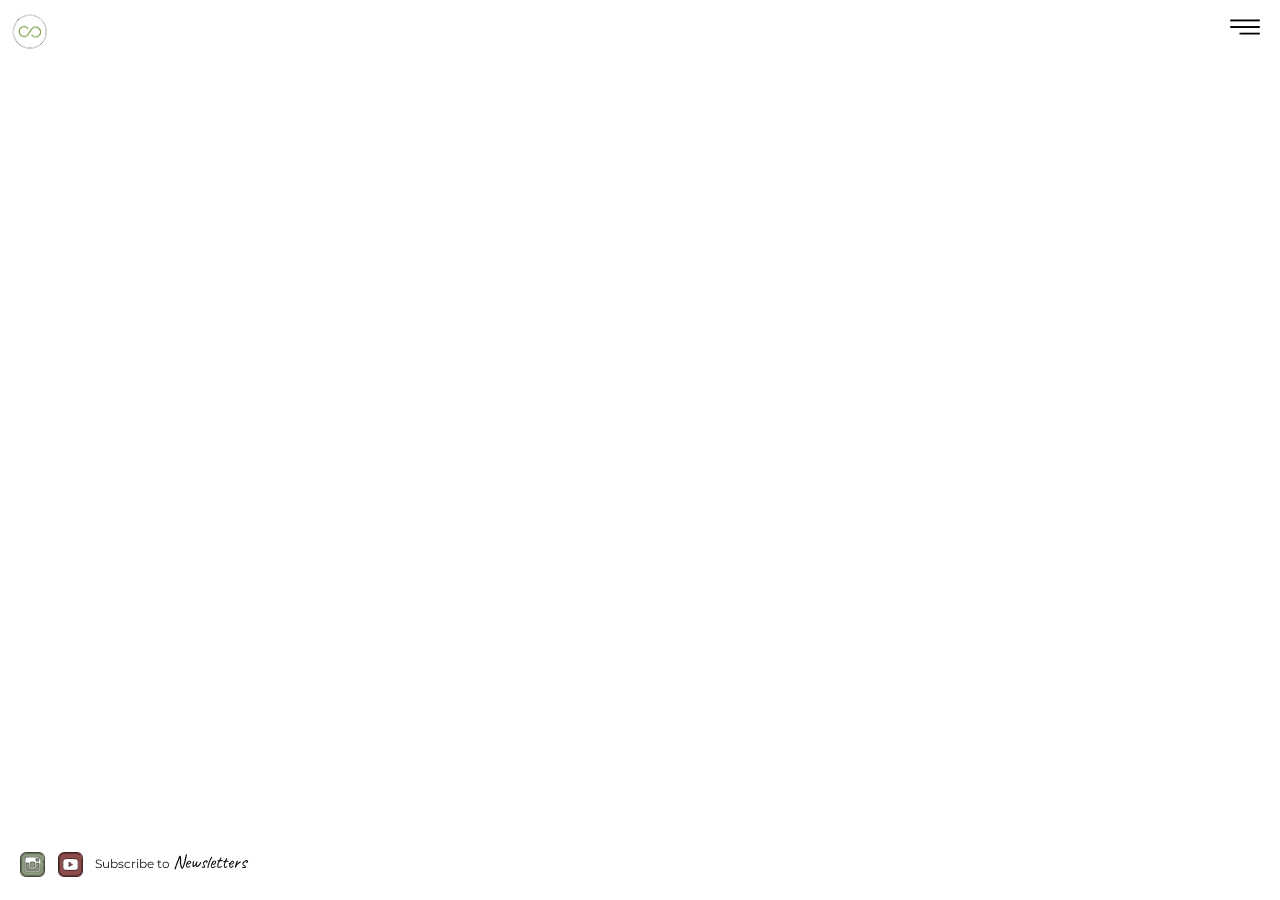
<file: index.html>
<!DOCTYPE html>
<html lang="en">

<head>
    <meta charset="UTF-8">
    <meta name="viewport" content="width=device-width, initial-scale=1.0">
    <meta http-equiv="X-UA-Compatible" content="ie=edge">
    <link rel="stylesheet" href="css/stylesheet.css">
    <link rel="shortcut icon" type="image/png" href="img/Imagotipo.png" />
    <title>MOVISIENTO</title>
</head>

<body>
    <header>
        <img id="logotipo" src="img/ImagotipoT.png" alt="logotipo">
        <div class="header-btns">
            <img id="menu" src="img/menu.png" alt="menu picture">
        </div>
        <nav class="nav-bar">
            <a class="nav-links link1" href="index.html">Home</a>
            <a class="nav-links link2" href="about.html">About</a>
            <a class="nav-links link3" href="">Exp Corporal  </a>
            <a class="nav-links link4" href="">Exp Visual</a>
            <a class="nav-links link5" href="">Exp Musical</a>
            <a class="nav-links link6" href="contact.html">Contact</a>
        </nav>
    </header>
    <main id='main'>
        <div class="home-screen">
            <video id="introVideo" autoplay muted>
            <source src="video/intro_de_movisiento_Trim.mp4" type="video/mp4">
        </video>
        </div>
    </main>
    <footer>
        <a href="https://www.instagram.com/movisiento/?hl=es"><img src="img/instagram.png" alt="instagram pictue"></a>
        <a href="https://www.youtube.com/channel/UCTCV8gGMpXhlLE6ryEEZn3A"><img src="img/youtube1.png" alt="facebook pictue"></a>
        <a href="contact.html"><span class="subscribe-text">Subscribe to <span class="hand-written newsletter">Newsletters</span></span></a>
    </footer>

    <script src="script/script.js"></script>
    <script>
        document.querySelector("#introVideo").play();
    </script>
    <!--Start of Tawk.to Script-->
    <script type="text/javascript">
        var Tawk_API = Tawk_API || {},
            Tawk_LoadStart = new Date();
        (function() {
            var s1 = document.createElement("script"),
                s0 = document.getElementsByTagName("script")[0];
            s1.async = true;
            s1.src = 'https://embed.tawk.to/5d1e07f222d70e36c2a4250a/default';
            s1.charset = 'UTF-8';
            s1.setAttribute('crossorigin', '*');
            s0.parentNode.insertBefore(s1, s0);
        })();
    </script>
    <!--End of Tawk.to Script-->
</body>

</html>
</file>
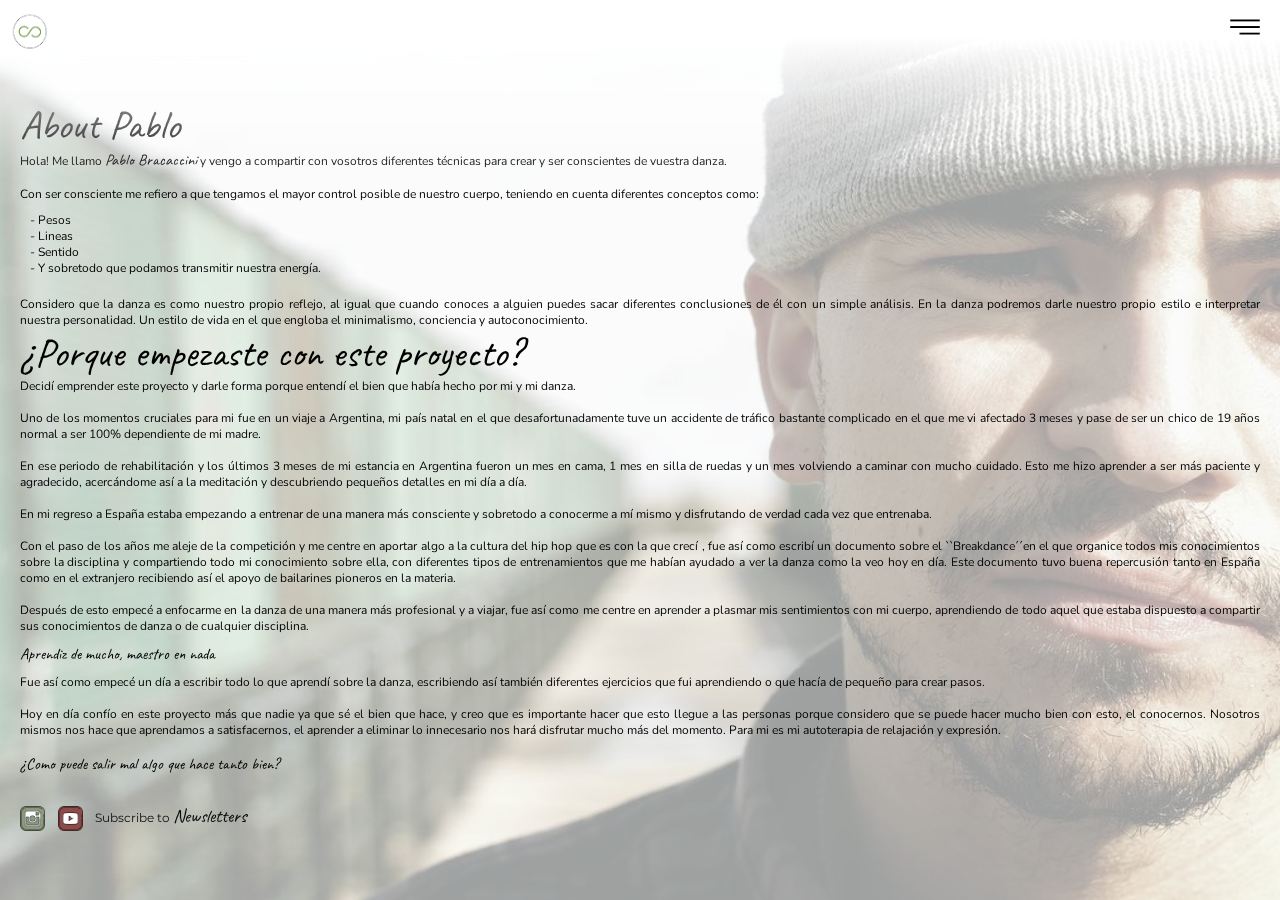
<file: about.html>
<!DOCTYPE html>
<html lang="en">

<head>
    <meta charset="UTF-8">
    <meta name="viewport" content="width=device-width, initial-scale=1.0">
    <meta http-equiv="X-UA-Compatible" content="ie=edge">
    <link rel="stylesheet" href="css/stylesheet.css">
    <link rel="shortcut icon" type="image/png" href="img/Imagotipo.png" />
    <title>MOVISIENTO</title>
</head>

<body>
    <header>
        <img id="logotipo" src="img/ImagotipoT.png" alt="logotipo">
        <div class="header-btns">
            <img id="menu" src="img/menu.png" alt="menu picture">
        </div>
        <nav class="nav-bar">
            <a class="nav-links link1" href="index.html">Home</a>
            <a class="nav-links link2" href="about.html">About</a>
            <a class="nav-links link3" href="">Exp Corporal  </a>
            <a class="nav-links link4" href="">Exp Visual</a>
            <a class="nav-links link5" href="">Exp Musical</a>
            <a class="nav-links link6" href="contact.html">Contact</a>
        </nav>
    </header>
    <div class="about-background"></div>
    <main id="main" class="about-main">
        <section class="pablo-section">
            <h1 class="about-headings fadeOut">About Pablo</h1>
            <p class="text pablo-text fadeOut">Hola! Me llamo <span class="hand-written">Pablo Bracaccini</span> y vengo a compartir con vosotros diferentes técnicas para crear y ser conscientes de vuestra danza.<br> <br> Con ser consciente me refiero a que tengamos el mayor control posible
                de nuestro cuerpo, teniendo en cuenta diferentes conceptos como:
            </p>
            <ul class="fadeOut">
                <li>- Pesos</li>
                <li>- Lineas</li>
                <li>- Sentido</li>
                <li>- Y sobretodo que podamos transmitir nuestra energía.</li>
            </ul>
            <p class="fadeOut">
                Considero que la danza es como nuestro propio reflejo, al igual que cuando conoces a alguien puedes sacar diferentes conclusiones de él con un simple análisis. En la danza podremos darle nuestro propio estilo e interpretar nuestra personalidad. Un estilo
                de vida en el que engloba el minimalismo, conciencia y autoconocimiento.
            </p>

            <h1 class="about-headings fadeOut">¿Porque empezaste con este proyecto?</h1>
            <p class="fadeOut">
                Decidí emprender este proyecto y darle forma porque entendí el bien que había hecho por mi y mi danza.<br><br> Uno de los momentos cruciales para mi fue en un viaje a Argentina, mi país natal en el que desafortunadamente tuve un accidente
                de tráfico bastante complicado en el que me vi afectado 3 meses y pase de ser un chico de 19 años normal a ser 100% dependiente de mi madre.<br><br> En ese periodo de rehabilitación y los últimos 3 meses de mi estancia en Argentina fueron
                un mes en cama, 1 mes en silla de ruedas y un mes volviendo a caminar con mucho cuidado. Esto me hizo aprender a ser más paciente y agradecido, acercándome así a la meditación y descubriendo pequeños detalles en mi día a día.<br><br> En
                mi regreso a España estaba empezando a entrenar de una manera más consciente y sobretodo a conocerme a mí mismo y disfrutando de verdad cada vez que entrenaba.<br><br> Con el paso de los años me aleje de la competición y me centre en aportar
                algo a la cultura del hip hop que es con la que crecí , fue así como escribí un documento sobre el ``Breakdance´´en el que organice todos mis conocimientos sobre la disciplina y compartiendo todo mi conocimiento sobre ella, con diferentes
                tipos de entrenamientos que me habían ayudado a ver la danza como la veo hoy en día. Este documento tuvo buena repercusión tanto en España como en el extranjero recibiendo así el apoyo de bailarines pioneros en la materia.<br><br> Después
                de esto empecé a enfocarme en la danza de una manera más profesional y a viajar, fue así como me centre en aprender a plasmar mis sentimientos con mi cuerpo, aprendiendo de todo aquel que estaba dispuesto a compartir sus conocimientos
                de danza o de cualquier disciplina.
            </p>
            <h1 class="hand-written quote fadeOut">Aprendiz de mucho, maestro en nada</h1>
            <p class="fadeOut">
                Fue así como empecé un día a escribir todo lo que aprendí sobre la danza, escribiendo así también diferentes ejercicios que fui aprendiendo o que hacía de pequeño para crear pasos.<br><br> Hoy en día confío en este proyecto más que nadie
                ya que sé el bien que hace, y creo que es importante hacer que esto llegue a las personas porque considero que se puede hacer mucho bien con esto, el conocernos. Nosotros mismos nos hace que aprendamos a satisfacernos, el aprender a eliminar
                lo innecesario nos hará disfrutar mucho más del momento. Para mi es mi autoterapia de relajación y expresión.<br><br>
                <h1 class="hand-written">¿Como puede salir mal algo que hace tanto bien?</h1>
            </p>
        </section>
        <footer class="footer">
            <a href="https://www.instagram.com/movisiento/?hl=es"><img src="img/instagram.png" alt="instagram pictue"></a>
            <a href="https://www.youtube.com/channel/UCTCV8gGMpXhlLE6ryEEZn3A"><img src="img/youtube1.png" alt="facebook pictue"></a>
            <a href="contact.html"><span class="subscribe-text">Subscribe to <span class="hand-written newsletter">Newsletters</span></span></a>
        </footer>
    </main>




    <script src="script/script.js"></script>
    <!--Start of Tawk.to Script-->
    <script type="text/javascript">
        var Tawk_API = Tawk_API || {},
            Tawk_LoadStart = new Date();
        (function() {
            var s1 = document.createElement("script"),
                s0 = document.getElementsByTagName("script")[0];
            s1.async = true;
            s1.src = 'https://embed.tawk.to/5d1e07f222d70e36c2a4250a/default';
            s1.charset = 'UTF-8';
            s1.setAttribute('crossorigin', '*');
            s0.parentNode.insertBefore(s1, s0);
        })();
    </script>
    <!--End of Tawk.to Script-->
</body>

</html>
</file>
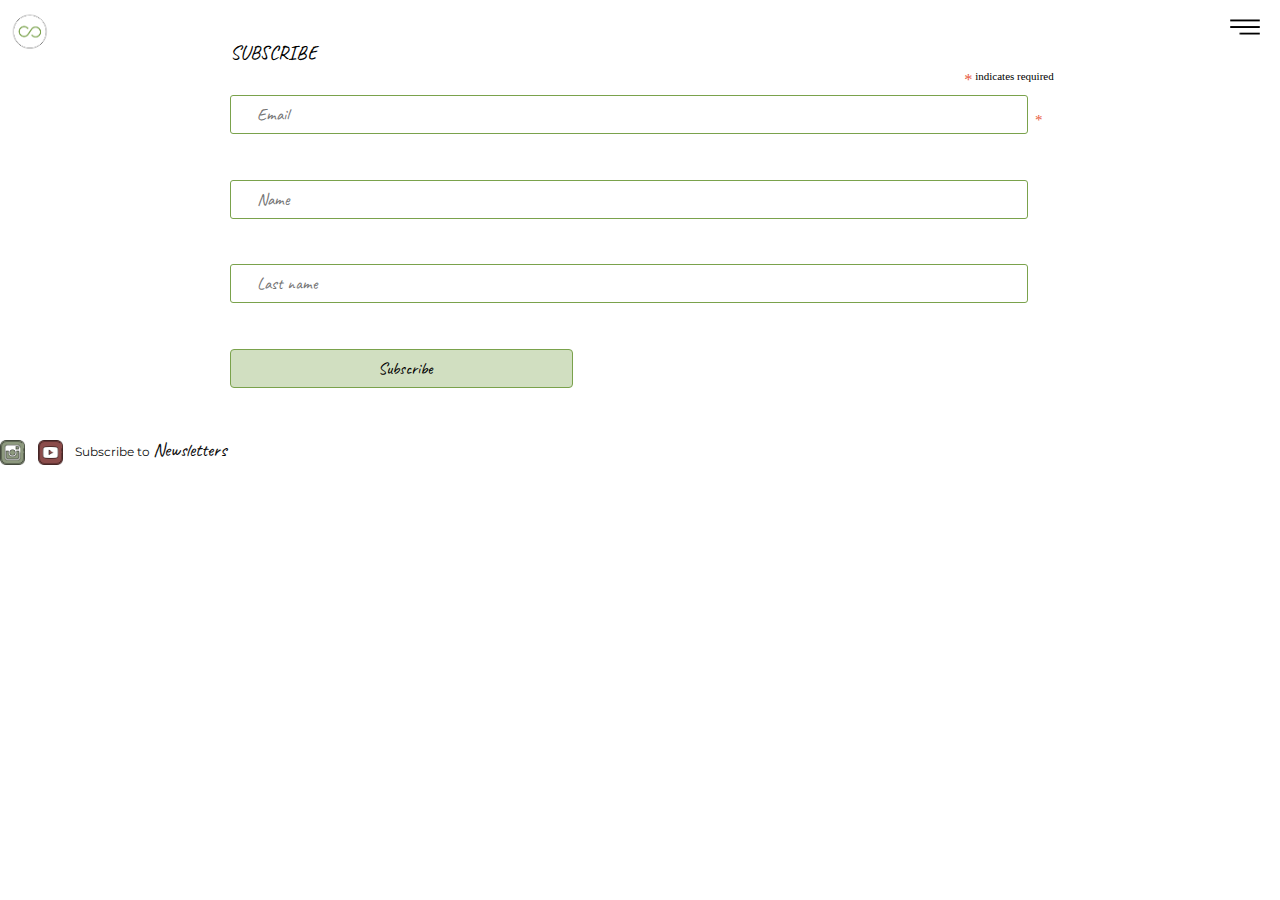
<file: contact.html>
<!DOCTYPE html>
<html lang="en">

<head>
    <meta charset="UTF-8">
    <meta name="viewport" content="width=device-width, initial-scale=1.0">
    <meta http-equiv="X-UA-Compatible" content="ie=edge">
    <link rel="stylesheet" href="css/stylesheet.css">
    <link rel="shortcut icon" type="image/png" href="img/Imagotipo.png" />
    <!--     <link href="//cdn-images.mailchimp.com/embedcode/classic-10_7.css" rel="stylesheet" type="text/css">
 -->
    <title>MOVISIENTO</title>
</head>

<body>
    <header>
        <img id="logotipo" src="img/ImagotipoT.png" alt="logotipo">
        <div class="header-btns">
            <img id="menu" src="img/menu.png" alt="menu picture">
        </div>
        <nav class="nav-bar">
            <a class="nav-links link1" href="index.html">Home</a>
            <a class="nav-links link2" href="about.html">About</a>
            <a class="nav-links link3" href="">Exp Corporal  </a>
            <a class="nav-links link4" href="">Exp Visual</a>
            <a class="nav-links link5" href="">Exp Musical</a>
            <a class="nav-links link6" href="contact.html">Contact</a>
        </nav>
    </header>

    <main id="main">
        <div id="mc_embed_signup" class="subscribe-form">
            <form action="https://gmail.us3.list-manage.com/subscribe/post?u=d74e0555b8a855ea4e6a84612&amp;id=56b980e22c" method="post" id="mc-embedded-subscribe-form" name="mc-embedded-subscribe-form" class="validate" target="_blank" novalidate>
                <div id="mc_embed_signup_scroll">
                    <h1 class="form-title">Subscribe</h1>
                    <div class="indicates-required"><span class="asterisk">*</span> indicates required</div>
                    <div class="mc-field-group">
                        <input type="email" value="" name="EMAIL" placeholder="Email" class="required email" id="mce-EMAIL"><span class="asterisk">*</span>
                    </div>
                    <div class="mc-field-group">
                        <input type="text" value="" name="FNAME" placeholder="Name" class="" id="mce-FNAME">
                    </div>
                    <div class="mc-field-group">
                        <input type="text" value="" name="LNAME" placeholder="Last name" class="" id="mce-LNAME">
                    </div>
                    <div id="mce-responses" class="clear">
                        <div class="response" id="mce-error-response" style="display:none"></div>
                        <div class="response" id="mce-success-response" style="display:none"></div>
                    </div>
                    <!-- real people should not fill this in and expect good things - do not remove this or risk form bot signups-->
                    <div style="position: absolute; left: -5000px;" aria-hidden="true"><input type="text" name="b_f989c0608246cbe032ced86d6_31e7fe8155" tabindex="-1" value=""></div>
                    <div class="clear">
                        <input type="submit" value="Subscribe" name="subscribe" id="mc-embedded-subscribe" class="button subscribe-btn">
                    </div>
                </div>
            </form>
        </div>
        <script type='text/javascript' src='//s3.amazonaws.com/downloads.mailchimp.com/js/mc-validate.js'></script>
        <script type='text/javascript'>
            (function($) {
                window.fnames = new Array();
                window.ftypes = new Array();
                fnames[0] = 'EMAIL';
                ftypes[0] = 'email';
                fnames[1] = 'FNAME';
                ftypes[1] = 'text';
                fnames[2] = 'LNAME';
                ftypes[2] = 'text';
                fnames[3] = 'ADDRESS';
                ftypes[3] = 'address';
                fnames[4] = 'PHONE';
                ftypes[4] = 'phone';
                fnames[5] = 'BIRTHDAY';
                ftypes[5] = 'birthday';
            }(jQuery));
            var $mcj = jQuery.noConflict(true);
        </script>
        <!--End mc_embed_signup-->
    </main>
    <footer class="footer">
        <a href="https://www.instagram.com/movisiento/?hl=es"><img src="img/instagram.png" alt="instagram pictue"></a>
        <a href="https://www.youtube.com/channel/UCTCV8gGMpXhlLE6ryEEZn3A"><img src="img/youtube1.png" alt="facebook pictue"></a>
        <a href="contact.html"><span class="subscribe-text">Subscribe to <span class="hand-written newsletter">Newsletters</span></span></a>
    </footer>

    <script type="text/javascript" src="//downloads.mailchimp.com/js/signup-forms/popup/unique-methods/embed.js" data-dojo-config="usePlainJson: true, isDebug: false"></script>
    <script type="text/javascript">
        window.dojoRequire(["mojo/signup-forms/Loader"], function(L) {
            L.start({
                "baseUrl": "mc.us3.list-manage.com",
                "uuid": "f989c0608246cbe032ced86d6",
                "lid": "31e7fe8155",
                "uniqueMethods": true
            })
        })
    </script>

    <script src="script/script.js"></script>
</body>

</html>
</file>
<file: css/stylesheet.css>
/* color #7AA24C */

@import url('https://fonts.googleapis.com/css?family=Caveat:400,700&display=swap');
@import url('https://fonts.googleapis.com/css?family=Montserrat:300,400,500,600,700&display=swap');
@import url('https://fonts.googleapis.com/css?family=Nunito:300i&display=swap');
* {
    margin: 0;
    padding: 0;
    box-sizing: border-box;
}

html {
    font-size: 10px;
}

h1,
h2,
h3 {
    font-family: 'Caveat', cursive;
    font-weight: 400;
}

a {
    font-family: 'Montserrat', sans-serif;
    text-decoration: none;
    color: #0C0C0C;
}

p,
li {
    font-family: 'Nunito', sans-serif;
    font-size: 1.2rem;
}

p {
    text-align: justify;
}

.hand-written {
    font-size: 1.6rem;
    font-family: 'Caveat', cursive;
    font-weight: 400;
}

ul {
    list-style: none;
    padding: 1rem 0 2rem 1rem;
}

.fade-out {
    animation: fadeOut 1s;
}

@keyframe faceOut {
    from {
        opacity: 1;
    }
    to {
        opacity: 0;
    }
}


/* header */

header {
    position: fixed;
    top: 0;
    left: 0;
    width: 100%;
    height: auto;
    padding: 1rem;
    z-index: 5;
}

#logotipo {
    display: block;
    width: 4rem;
}

#menu {
    position: absolute;
    right: 1rem;
    top: 1rem;
    width: 3rem;
    margin: 0.2rem 1rem;
    cursor: pointer;
}

.nav-bar {
    position: fixed;
    top: 0;
    left: 0;
    width: auto;
    height: auto;
    padding-top: 7rem;
    transition: all 0.5s;
}

.nav-bar a {
    display: block;
    position: relative;
    left: -100%;
    font-size: 1.3rem;
    padding: 0.7rem 0;
    margin: 0 1rem;
    border-bottom: 1px solid #7AA24C;
}

.nav-bar a:hover {
    font-family: 'Caveat', cursive;
    font-weight: 400;
}

.link1 {
    transition: all 1s ease-in-out;
}

.link2 {
    transition: all 1s 0.1s ease-in-out;
}

.link3 {
    transition: all 1s 0.2s ease-in-out;
}

.link4 {
    transition: all 1s 0.3s ease-in-out;
}

.link5 {
    transition: all 1s 0.4s ease-in-out;
}

.link6 {
    transition: all 1s 0.5s ease-in-out;
}


/* main section */

main {
    transition: margin-left 1.5s;
}

.home-screen {
    width: 100%;
    height: 100vh;
    overflow: hidden;
}

#introVideo {
    z-index: -1;
}

@media (min-aspect-ratio: 16/9) {
    #introVideo {
        width: 100%;
        height: auto;
    }
}

@media (max-aspect-ratio: 16/9) {
    #introVideo {
        width: auto;
        height: 100%;
    }
}

@media (max-width: 768px) {
    #introVideo {
        display: none;
    }
    .home-screen {
        background-image: url(../img/movisiento.png);
        background-size: cover;
        background-position: center;
    }
}


/* footer */

footer {
    position: fixed;
    bottom: 2rem;
    left: 2rem;
}

footer a {
    padding-right: 1rem;
}

footer img {
    height: 2.5rem;
    filter: grayscale(0.7);
}

footer img:hover {
    transform: scale(1.1);
    filter: grayscale(0);
}

.subscribe-text {
    font-family: 'Montserrat', sans-serif;
    vertical-align: 0.9rem;
    cursor: pointer;
    font-size: 1.2rem;
}

.newsletter {
    font-size: 1.9rem;
}


/* about page */

.about-main {
    padding: 2rem;
    padding-top: 10rem;
}

.about-main::before {
    content: ' ';
    position: fixed;
    top: 0;
    left: 0;
    width: 100%;
    height: 18rem;
    background-image: linear-gradient(to bottom, #fff 20%, transparent);
}

.about-background {
    position: fixed;
    top: 0;
    left: 0;
    width: 100%;
    height: 100vh;
    background-image: url(../img/pablo_face.jpg);
    background-size: cover;
    background-position: center;
    opacity: 0.4;
    z-index: -1;
}

.about-headings {
    font-size: 4rem;
}

.quote {
    margin: 1rem 0;
}

.text {}

.footer {
    position: relative;
    bottom: 0;
    left: 0;
    margin-top: 3rem;
}


/* contact page */

.subscribe-form {
    margin-top: 3rem;
}

.form-title {
    text-transform: uppercase;
}

form {
    display: block;
    position: relative;
    padding: 10px 0 10px 3%;
    width: 70%;
    margin: 2rem auto;
}

.indicates-required {
    text-align: right;
    font-size: 11px;
    margin-right: 4%;
}

.asterisk {
    color: #e85c41;
    font-size: 150%;
    font-weight: normal;
    position: relative;
    top: 5px;
    margin-left: 0.7rem;
}

.mc-field-group {
    padding-bottom: 3%;
    min-height: 50px;
}

input {
    width: 93%;
    margin: 1rem 0;
    border: 1px solid #7AA24C;
    border-radius: 3px;
    padding: 0.8rem 0;
    text-indent: 2%;
    padding-left: 1rem;
    font-family: 'Caveat', cursive;
    font-size: 1.7rem;
}

#mc_embed_signup .button {
    border-radius: 4px;
    background-color: rgba(122, 162, 76, 0.349);
    width: 40%;
    cursor: pointer;
    padding-left: 0;
}

#mc_embed_signup .button:hover {
    background-color: #7AA24C;
}

#tawkchat-container {
    width: 2rem;
}
</file>
